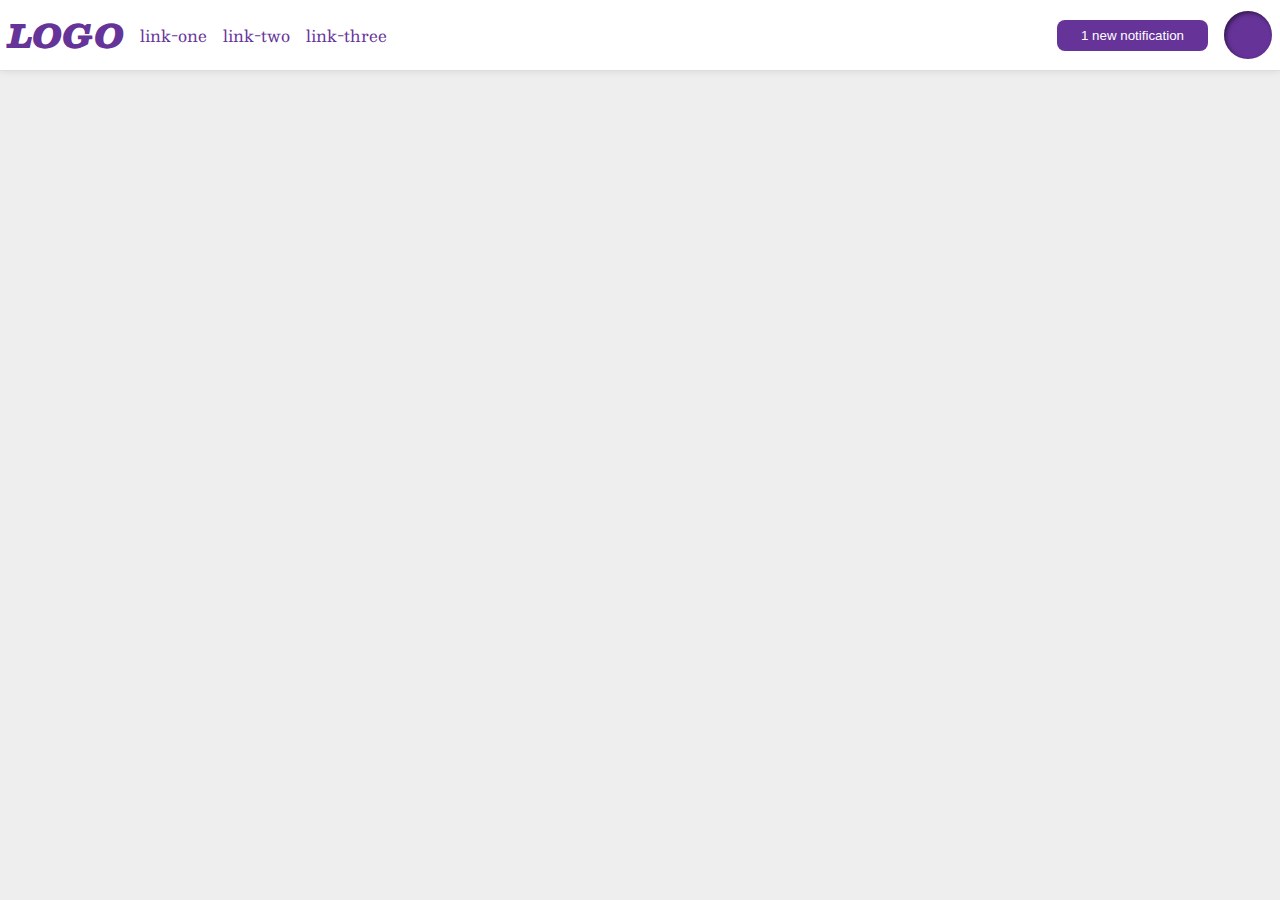
<file: flex/03-flex-header-2/index.html>
<!DOCTYPE html>
<html lang="en">

<head>
  <meta charset="UTF-8">
  <meta http-equiv="X-UA-Compatible" content="IE=edge">
  <meta name="viewport" content="width=device-width, initial-scale=1.0">
  <title>Flex Header 2</title>
  <link rel="stylesheet" href="style.css">
</head>

<body>
  <div class="header">
    <div class="header-right">
      <div class="logo">
        LOGO
      </div>
      <ul class="links">
        <li><a href="https://google.com">link-one</a></li>
        <li><a href="https://google.com">link-two</a></li>
        <li><a href="https://google.com">link-three</a></li>
      </ul>
    </div>
    <div class="header-left">
      <button class="notifications">
        1 new notification
      </button>
      <div class="profile-image"></div>
    </div>
  </div>
</body>

</html>
</file>
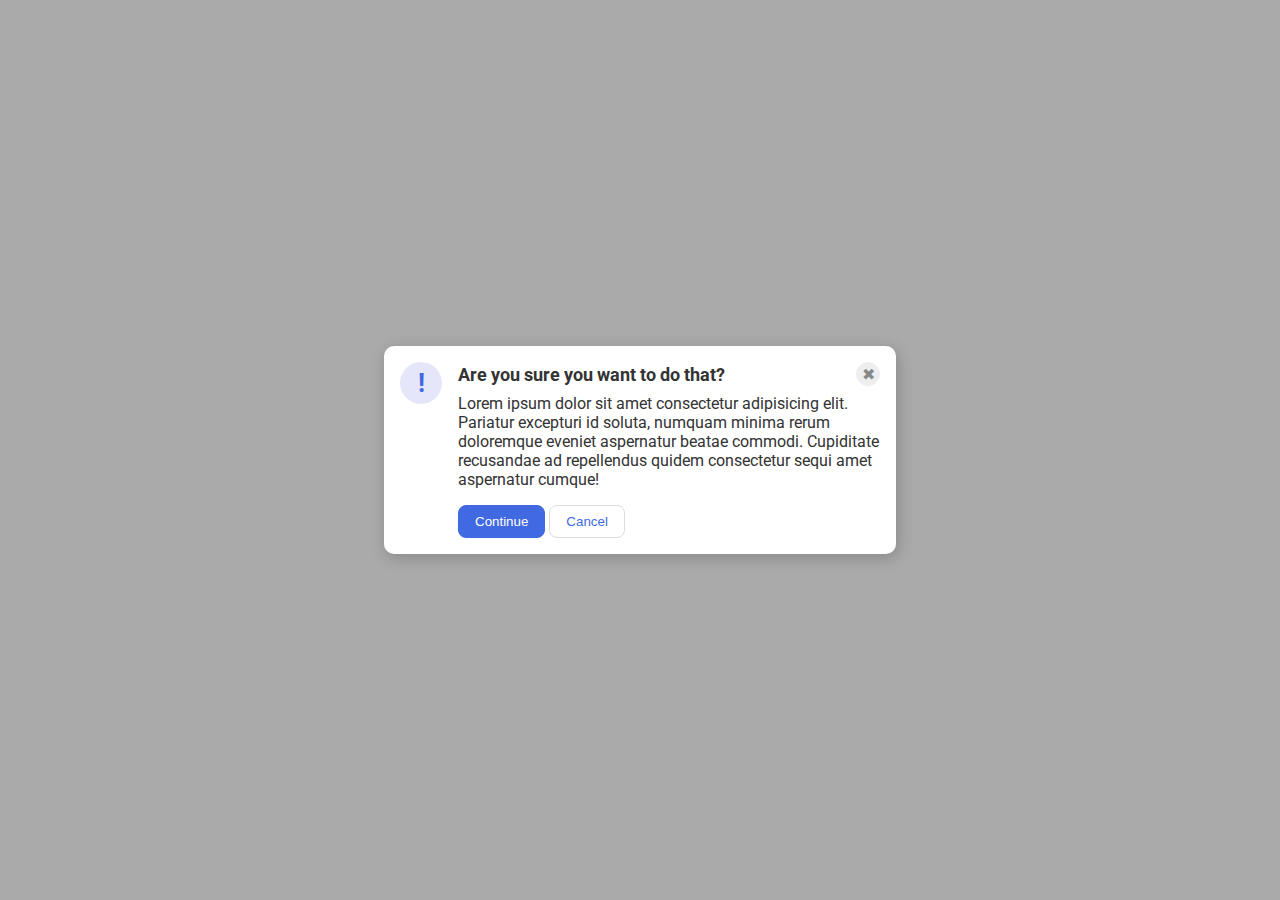
<file: flex/05-flex-modal/index.html>
<!DOCTYPE html>
<html lang="en">

<head>
  <meta charset="UTF-8">
  <meta http-equiv="X-UA-Compatible" content="IE=edge">
  <meta name="viewport" content="width=device-width, initial-scale=1.0">
  <link rel="stylesheet" href="style.css">
  <title>Modal</title>
</head>

<body>
  <div class="modal">
    <div class="icon">!</div>
    <div class="container">
      <div class="header">Are you sure you want to do that?
        <button class="close-button">✖</button>
      </div>
      <div class="text">Lorem ipsum dolor sit amet consectetur adipisicing elit. Pariatur excepturi id soluta, numquam
        minima rerum doloremque eveniet aspernatur beatae commodi. Cupiditate recusandae ad repellendus quidem
        consectetur sequi amet aspernatur cumque!</div>
      <button class="continue">Continue</button>
      <button class="cancel">Cancel</button>
    </div>
  </div>
</body>

</html>
</file>
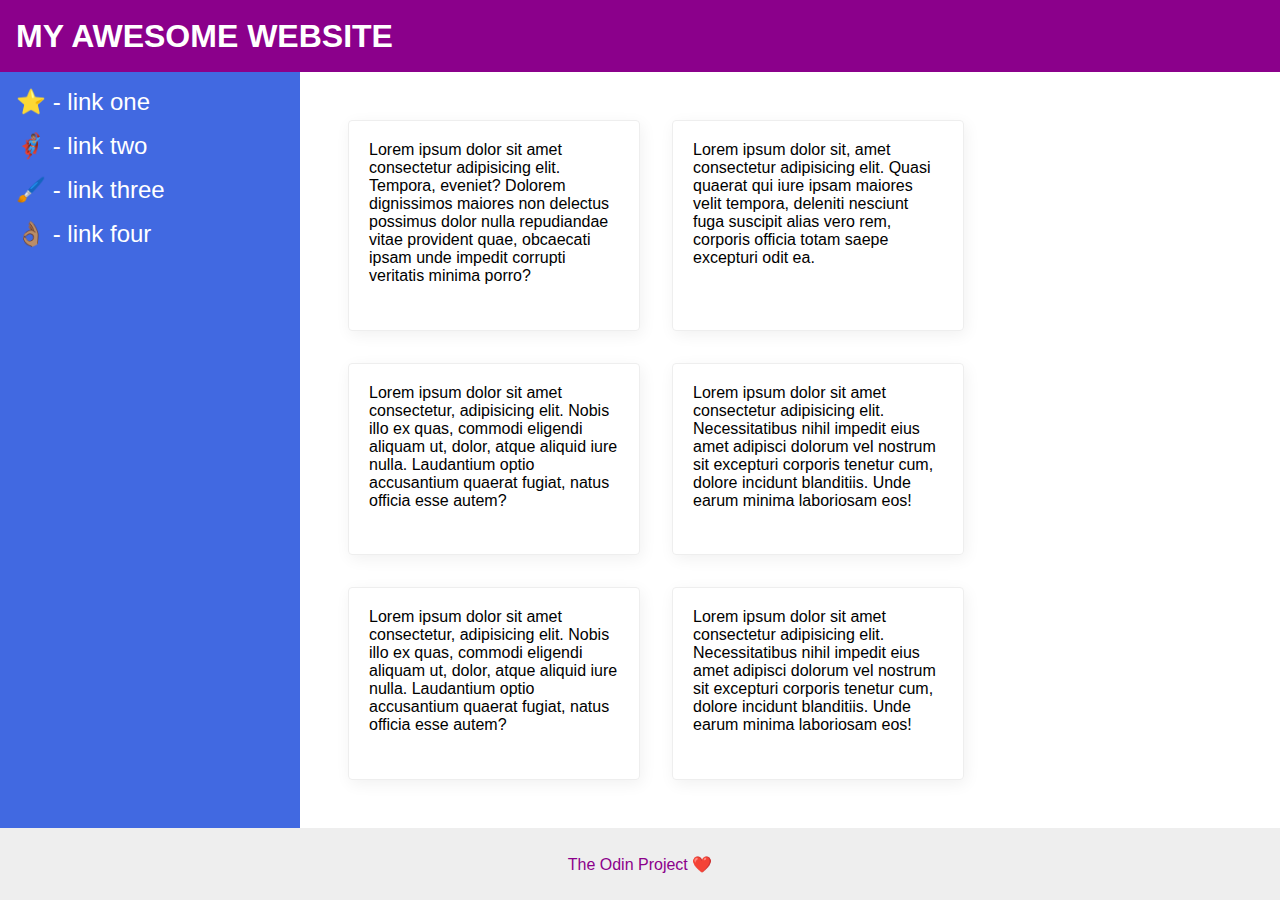
<file: flex/07-flex-layout-2/index.html>
<!DOCTYPE html>
<html lang="en">

<head>
  <meta charset="UTF-8">
  <meta http-equiv="X-UA-Compatible" content="IE=edge">
  <meta name="viewport" content="width=device-width, initial-scale=1.0">
  <title>The Holy Grail</title>
  <link rel="stylesheet" href="style.css">
</head>

<body>
  <div class="header">
    MY AWESOME WEBSITE
  </div>
  <div class="body">
    <div class="sidebar">
      <ul>
        <li><a href="#">⭐ - link one</a></li>
        <li><a href="#">🦸🏽‍♂️ - link two</a></li>
        <li><a href="#">🖌️ - link three</a></li>
        <li><a href="#">👌🏽 - link four</a></li>
      </ul>
    </div>
    <div class="container">
      <div class="card">Lorem ipsum dolor sit amet consectetur adipisicing elit. Tempora, eveniet? Dolorem dignissimos
        maiores non delectus possimus dolor nulla repudiandae vitae provident quae, obcaecati ipsam unde impedit
        corrupti
        veritatis minima porro?</div>
      <div class="card">Lorem ipsum dolor sit, amet consectetur adipisicing elit. Quasi quaerat qui iure ipsam maiores
        velit tempora, deleniti nesciunt fuga suscipit alias vero rem, corporis officia totam saepe excepturi odit ea.
      </div>
      <div class="card">Lorem ipsum dolor sit amet consectetur, adipisicing elit. Nobis illo ex quas, commodi eligendi
        aliquam ut, dolor, atque aliquid iure nulla. Laudantium optio accusantium quaerat fugiat, natus officia esse
        autem?</div>
      <div class="card">Lorem ipsum dolor sit amet consectetur adipisicing elit. Necessitatibus nihil impedit eius amet
        adipisci dolorum vel nostrum sit excepturi corporis tenetur cum, dolore incidunt blanditiis. Unde earum minima
        laboriosam eos!</div>
      <div class="card">Lorem ipsum dolor sit amet consectetur, adipisicing elit. Nobis illo ex quas, commodi eligendi
        aliquam ut, dolor, atque aliquid iure nulla. Laudantium optio accusantium quaerat fugiat, natus officia esse
        autem?</div>
      <div class="card">Lorem ipsum dolor sit amet consectetur adipisicing elit. Necessitatibus nihil impedit eius amet
        adipisci dolorum vel nostrum sit excepturi corporis tenetur cum, dolore incidunt blanditiis. Unde earum minima
        laboriosam eos!</div>
    </div>
  </div>
  <div class="footer">
    The Odin Project ❤️
  </div>
</body>

</html>
</file>
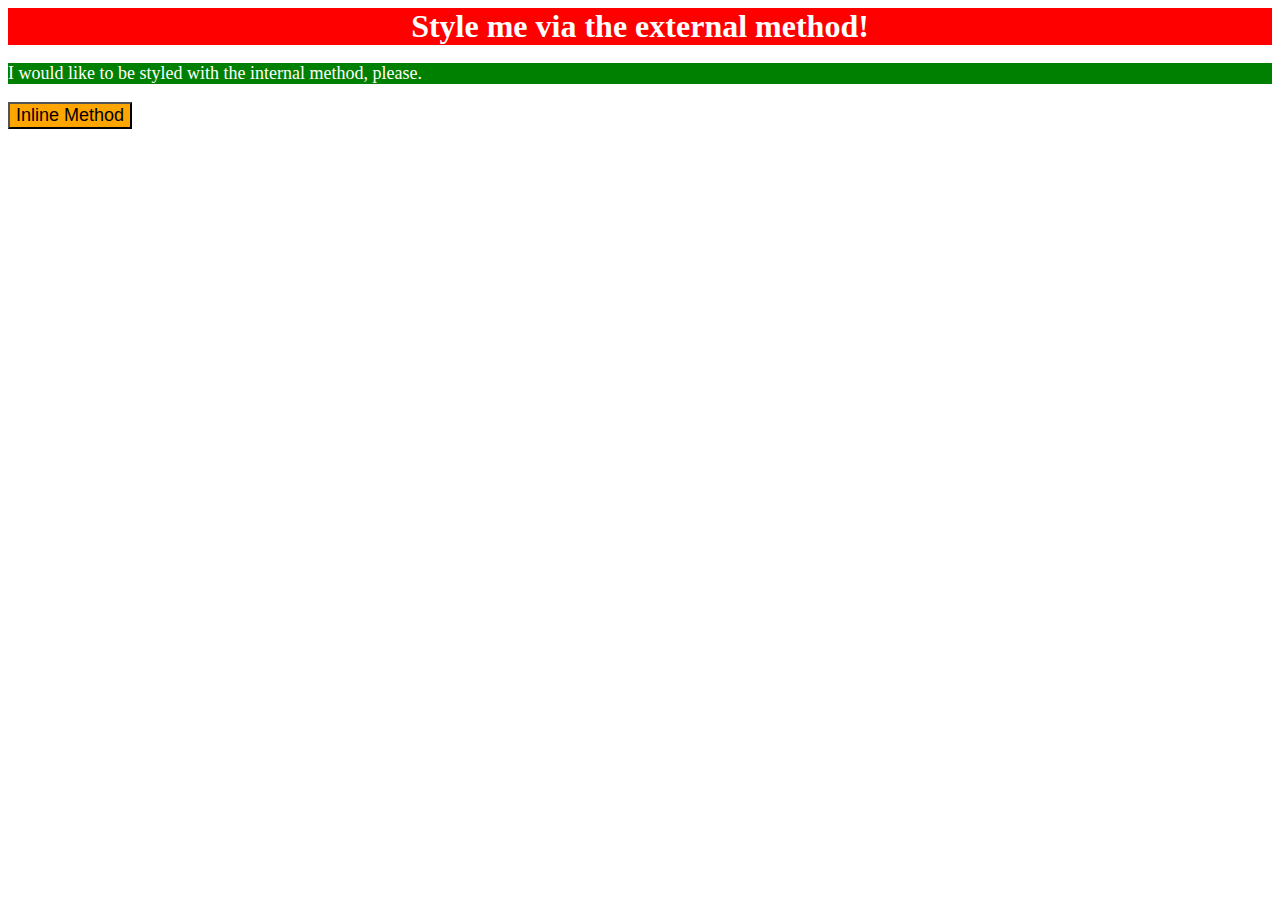
<file: foundations/01-css-methods/index.html>
<!DOCTYPE html>
<html lang="en">

<head>
  <meta charset="UTF-8">
  <meta http-equiv="X-UA-Compatible" content="IE=edge">
  <meta name="viewport" content="width=device-width, initial-scale=1.0">
  <title>Methods for Adding CSS</title>
  <link rel="stylesheet" href="style.css">
  <style>
    p {
      background-color: green;
      font-size: 18px;
      color: white;
    }
  </style>
</head>

<body>
  <div>Style me via the external method!</div>
  <p>I would like to be styled with the internal method, please.</p>
  <button style="background-color: orange; font-size: 18px;">Inline Method</button>


</body>

</html>
</file>
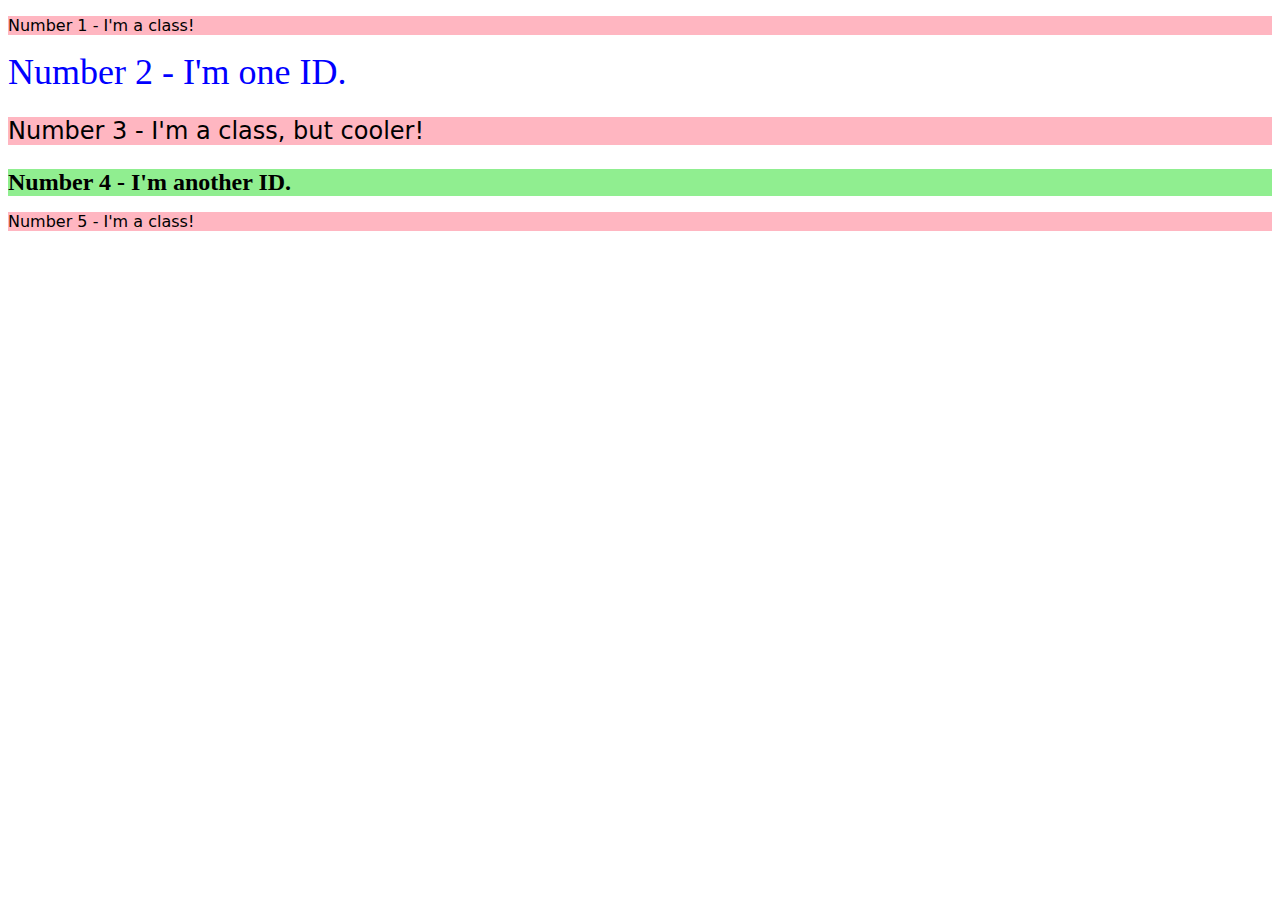
<file: foundations/02-class-id-selectors/index.html>
<!DOCTYPE html>
<html lang="en">

<head>
  <meta charset="UTF-8">
  <meta http-equiv="X-UA-Compatible" content="IE=edge">
  <meta name="viewport" content="width=device-width, initial-scale=1.0">
  <title>Class and ID Selectors</title>
  <link rel="stylesheet" href="style.css">
</head>

<body>
  <p class="odd-number">Number 1 - I'm a class!</p>
  <div id="firstid">Number 2 - I'm one ID.</div>
  <p class="odd-number diff">Number 3 - I'm a class, but cooler!</p>
  <div id="secondid">Number 4 - I'm another ID.</div>
  <p class="odd-number">Number 5 - I'm a class!</p>
</body>

</html>
</file>
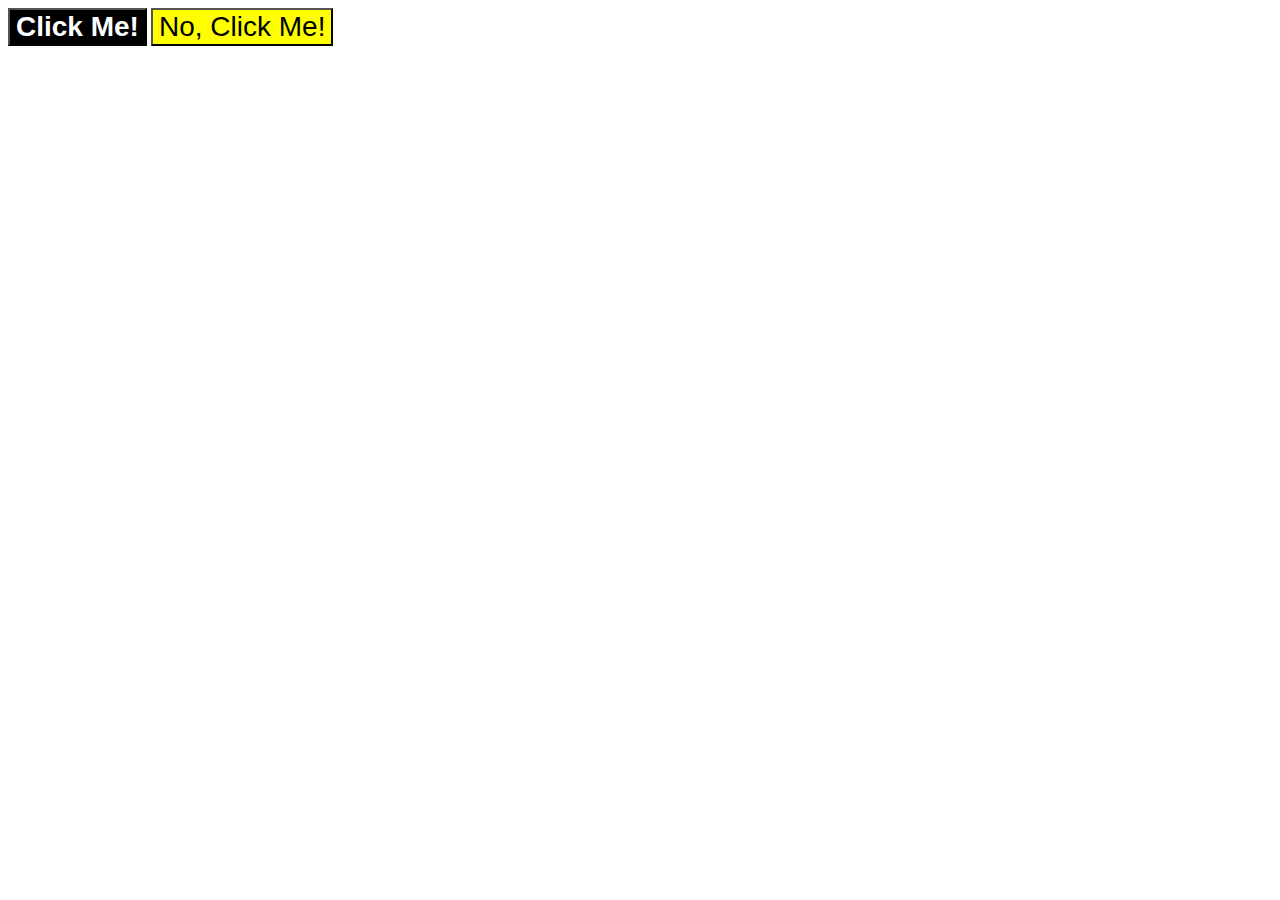
<file: foundations/03-grouping-selectors/index.html>
<!DOCTYPE html>
<html lang="en">

<head>
  <meta charset="UTF-8">
  <meta http-equiv="X-UA-Compatible" content="IE=edge">
  <meta name="viewport" content="width=device-width, initial-scale=1.0">
  <title>Grouping Selectors</title>
  <link rel="stylesheet" href="style.css">
</head>

<body>
  <button class="first">Click Me!</button>
  <button class="second">No, Click Me!</button>
</body>

</html>
</file>
<file: flex/03-flex-header-2/style.css>
/* this is some magical font-importing.  
you'll learn about it later. */
@import url('https://fonts.googleapis.com/css2?family=Besley:ital,wght@0,400;1,900&display=swap');

body {
  margin: 0;
  background: #eee;
  font-family: Besley, serif;
}

.header {
  background: white;
  border-bottom: 1px solid #ddd;
  box-shadow: 0 0 8px rgba(0, 0, 0, .1);
  display: flex;
  justify-content: space-between;
  align-items: center;
  padding: 8px;
}

.profile-image {
  background: rebeccapurple;
  box-shadow: inset 2px 2px 4px rgba(0, 0, 0, .5);
  border-radius: 50%;
  width: 48px;
  height: 48px;
}

.logo {
  color: rebeccapurple;
  font-size: 32px;
  font-weight: 900;
  font-style: italic;
}

button {
  border: none;
  border-radius: 8px;
  background: rebeccapurple;
  color: white;
  padding: 8px 24px;
}

a {
  /* this removes the line under our links */
  text-decoration: none;
  color: rebeccapurple;
}

ul {
  list-style-type: none;
  display: flex;
  gap: 16px;
  padding: 0;
  margin: 0;
}

.header-right {

  display: flex;
  align-items: center;
  gap: 16px;




}

.header-left {

  display: flex;
  align-items: center;
  gap: 16px;

}
</file>
<file: flex/05-flex-modal/style.css>
@import url('https://fonts.googleapis.com/css2?family=Roboto:wght@400;700&display=swap');

html,
body {
  height: 100%;
}

body {
  font-family: Roboto, sans-serif;
  margin: 0;
  background: #aaa;
  color: #333;
  /* I'll give you this one for free lol */
  display: flex;
  align-items: center;
  justify-content: center;
}

.modal {
  background: white;
  width: 480px;
  border-radius: 10px;
  box-shadow: 2px 4px 16px rgba(0, 0, 0, .2);

  display: flex;
  gap: 16px;
  padding: 16px;
}

.icon {
  color: royalblue;
  font-size: 26px;
  font-weight: 700;
  background: lavender;
  width: 42px;
  height: 42px;
  border-radius: 50%;
  display: flex;
  align-items: center;
  justify-content: center;

  flex-shrink: 0;


}

.close-button {
  background: #eee;
  border-radius: 50%;
  color: #888;
  font-weight: 400;
  font-size: 16px;
  height: 24px;
  width: 24px;
  display: flex;
  align-items: center;
  justify-content: center;
  border: 1px solid #eee;
  padding: 0;
}

button {
  cursor: pointer;
  padding: 8px 16px;
  border-radius: 8px;
}

button.continue {
  background: royalblue;
  border: 1px solid royalblue;
  color: white;
}

button.cancel {
  background: white;
  border: 1px solid #ddd;
  color: royalblue;
}

.header {

  font-weight: bold;
  display: flex;
  justify-content: space-between;
  align-items: center;
  font-size: 18px;
  margin-bottom: 8px;

}

.text {
  margin-bottom: 16px;
}
</file>
<file: flex/07-flex-layout-2/style.css>
body {
  font-family: -apple-system, BlinkMacSystemFont, 'Segoe UI', Roboto, Oxygen, Ubuntu, Cantarell, 'Open Sans', 'Helvetica Neue', sans-serif;
  margin: 0;
  min-height: 100vh;

  display: flex;
  flex-direction: column;
}

.header {
  height: 72px;
  background: darkmagenta;
  color: white;

  font-size: 32px;
  font-weight: 900;
  display: flex;
  align-items: center;
  padding-left: 16px;

}

.footer {
  height: 72px;
  background: #eee;
  color: darkmagenta;
  display: flex;
  justify-content: center;
  align-items: center;

}

.sidebar {
  width: 300px;
  background: royalblue;
  box-sizing: border-box;

  flex-shrink: 0;
  padding: 16px;




}

.body {
  display: flex;
  flex: 1;
}

ul {
  list-style: none;
  margin: 0;
  padding: 0;

}

li {
  margin-bottom: 16px;
}

a {
  text-decoration: none;
  color: white;
  font-size: 24px;

}

.card {
  border: 1px solid #eee;
  box-shadow: 2px 4px 16px rgba(0, 0, 0, .06);
  border-radius: 4px;

  width: 250px;

  padding: 20px;
}





.container {
  display: flex;
  flex-wrap: wrap;
  padding: 48px;
  gap: 32px;



}
</file>
<file: foundations/01-css-methods/style.css>
div {
    background-color: red;
    font-size: 32px;
    font-weight: bold;
    text-align: center;
    color: white;
}
</file>
<file: foundations/02-class-id-selectors/style.css>
.odd-number {
    background-color: #ffb6c1;
    font-family: Verdana, "DejaVu Sans", sans-serif;
}

#firstid {
    color: #0000ff;
    font-size: 36px;
}

#secondid {
    background-color: #90ee90;
    font-size: 24px;
    font-weight: bold;
}

.diff {
    font-size: 24px;
}
</file>
<file: foundations/03-grouping-selectors/style.css>
.first {
    background-color: #000000;
    color: #ffffff;
    font-weight: bold;
}

.second {
    background-color: #ffff00;
}

.first,
.second {
    font-size: 28px;
    font-family: Helvetica, "Times New Roman", sans-serif;
}
</file>
